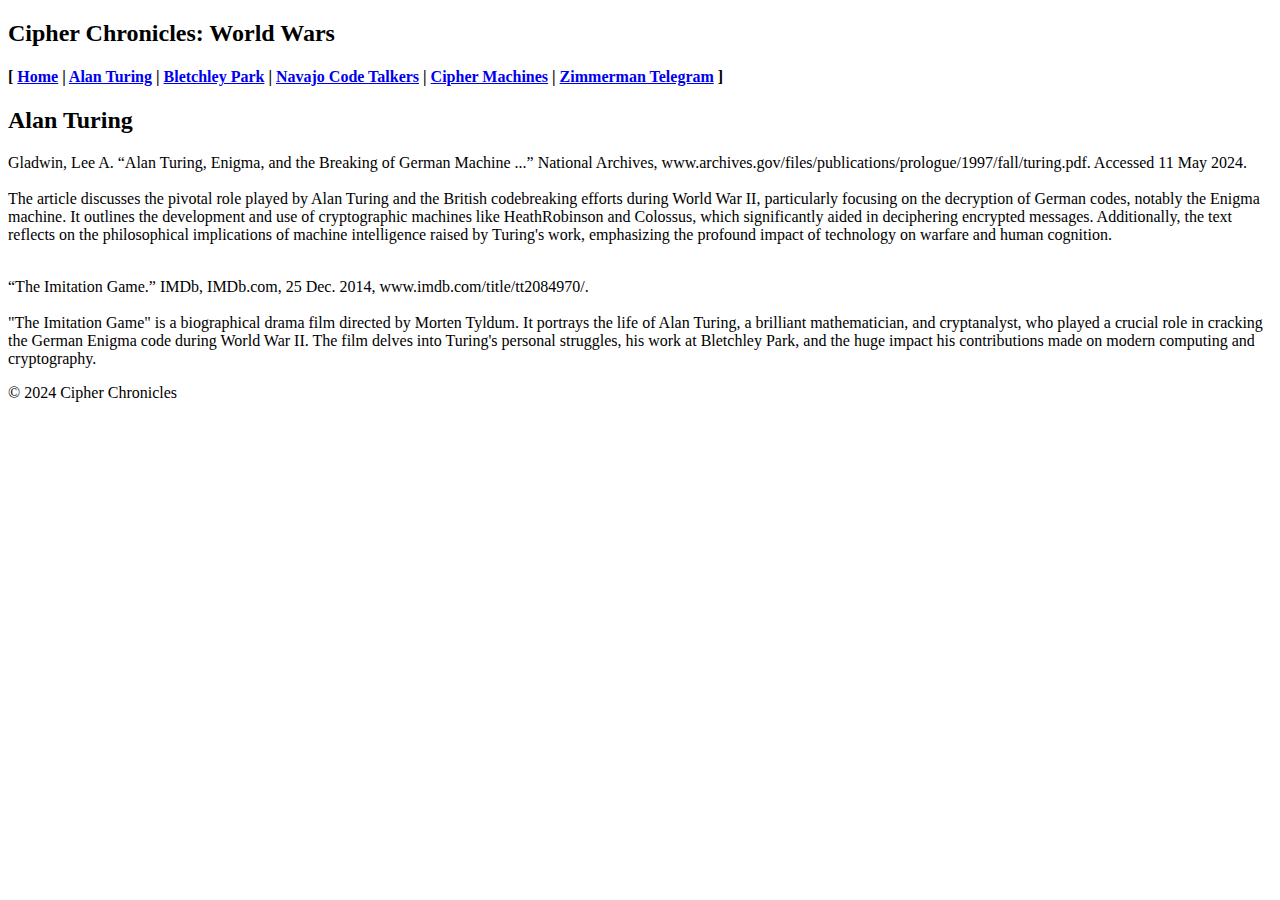
<file: alan_turing.html>
<!DOCTYPE html>
<html lang="en">
    <head>
        <meta charset="UTF-8">
        <meta name="viewport" content="width=device-width, initial-scale=1.0">
        <title>Cipher Chronicles</title>
        <link href="style.css" rel="stylesheet" type="text/css" />
    </head>
   
    <body>
        <h2 id="title1">Cipher Chronicles: World Wars</h2>
        <h4>[ <a href="index.html">Home</a> | <a href="alan_turing.html">Alan Turing</a> | <a href="bletchley_park.html">Bletchley Park</a> | <a href="code_talkers.html">Navajo Code Talkers</a> | <a href="cipher_machines.html">Cipher Machines</a> | <a href="zimmerman_telegram.html">Zimmerman Telegram</a> ]</h4>
        <h2>Alan Turing</h2>
        <p class="citation">Gladwin, Lee A. “Alan Turing, Enigma, and the Breaking of German Machine ...” National Archives, www.archives.gov/files/publications/prologue/1997/fall/turing.pdf. Accessed 11 May 2024.<br><br> 
            The article discusses the pivotal role played by Alan Turing and the British codebreaking efforts during World War II, particularly focusing on the decryption of German codes, notably the Enigma machine. 
            It outlines the development and use of cryptographic machines like HeathRobinson and Colossus, which significantly aided in deciphering encrypted messages. Additionally, the text reflects on the philosophical implications 
            of machine intelligence raised by Turing's work, emphasizing the profound impact of technology on warfare and human cognition.<br><br></p>

        <p class="citation">“The Imitation Game.” IMDb, IMDb.com, 25 Dec. 2014, www.imdb.com/title/tt2084970/.<br><br>
            "The Imitation Game" is a biographical drama film directed by Morten Tyldum. It portrays the life of Alan Turing, a brilliant mathematician, and cryptanalyst, who played a crucial role in cracking the German Enigma code during World War II. The film delves into Turing's personal struggles, his work at Bletchley Park, 
            and the huge impact his contributions made on modern computing and cryptography.</p>
        <footer>&copy; 2024 Cipher Chronicles</footer>
    </body>
</html>
</file>
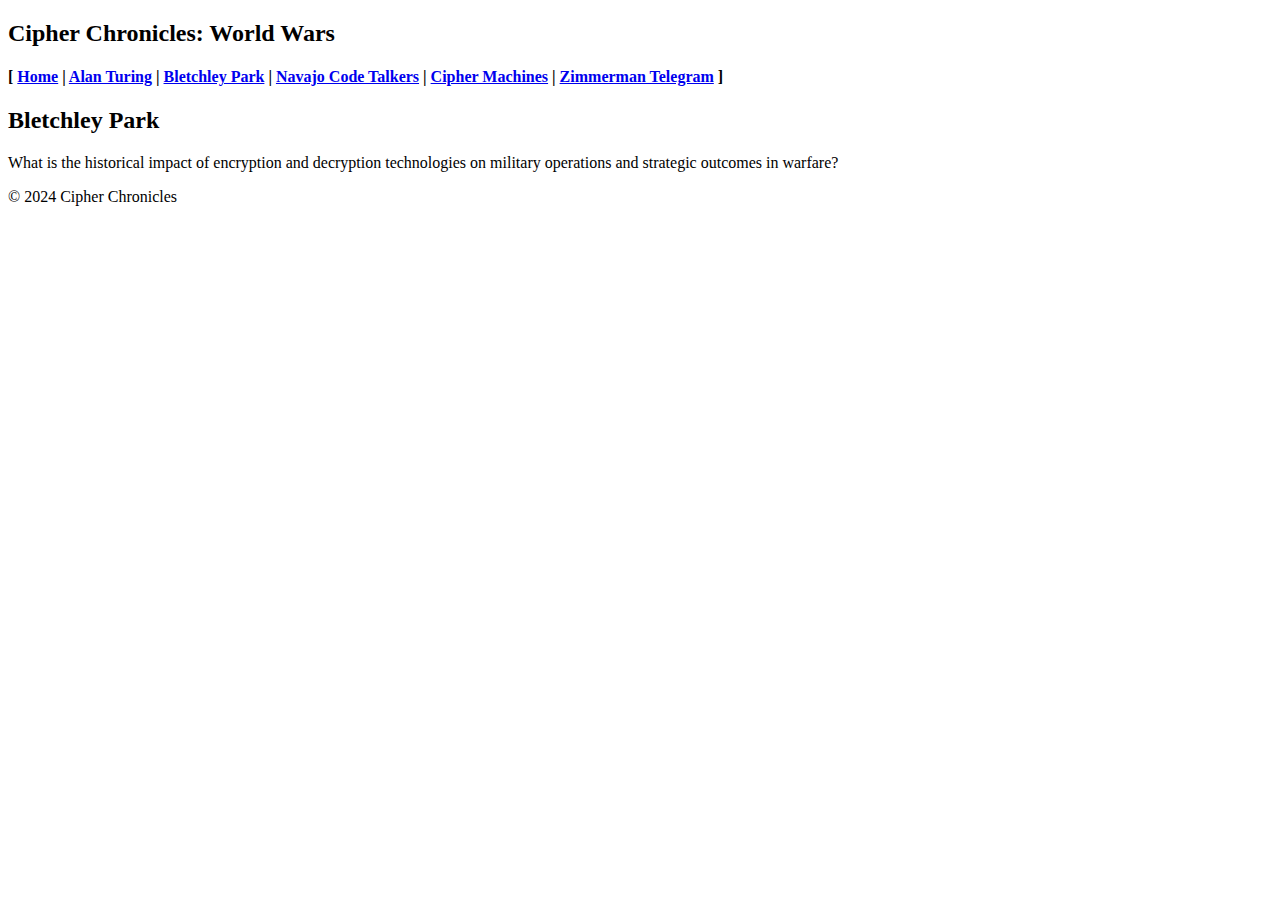
<file: bletchley_park.html>
<!DOCTYPE html>
<html lang="en">
    <head>
        <meta charset="UTF-8">
        <meta name="viewport" content="width=device-width, initial-scale=1.0">
        <title>Cipher Chronicles</title>
        <link href="style.css" rel="stylesheet" type="text/css" />
    </head>
   
    <body>
        <h2 id="title1">Cipher Chronicles: World Wars</h2>
        <h4>[ <a href="index.html">Home</a> | <a href="alan_turing.html">Alan Turing</a> | <a href="bletchley_park.html">Bletchley Park</a> | <a href="code_talkers.html">Navajo Code Talkers</a> | <a href="cipher_machines.html">Cipher Machines</a> | <a href="zimmerman_telegram.html">Zimmerman Telegram</a> ]</h4>
        <h2>Bletchley Park</h2>
        <p>What is the historical impact of encryption and decryption technologies on military operations and strategic outcomes in warfare?</p>
        <footer>&copy; 2024 Cipher Chronicles</footer>
    </body>
</html>
</file>
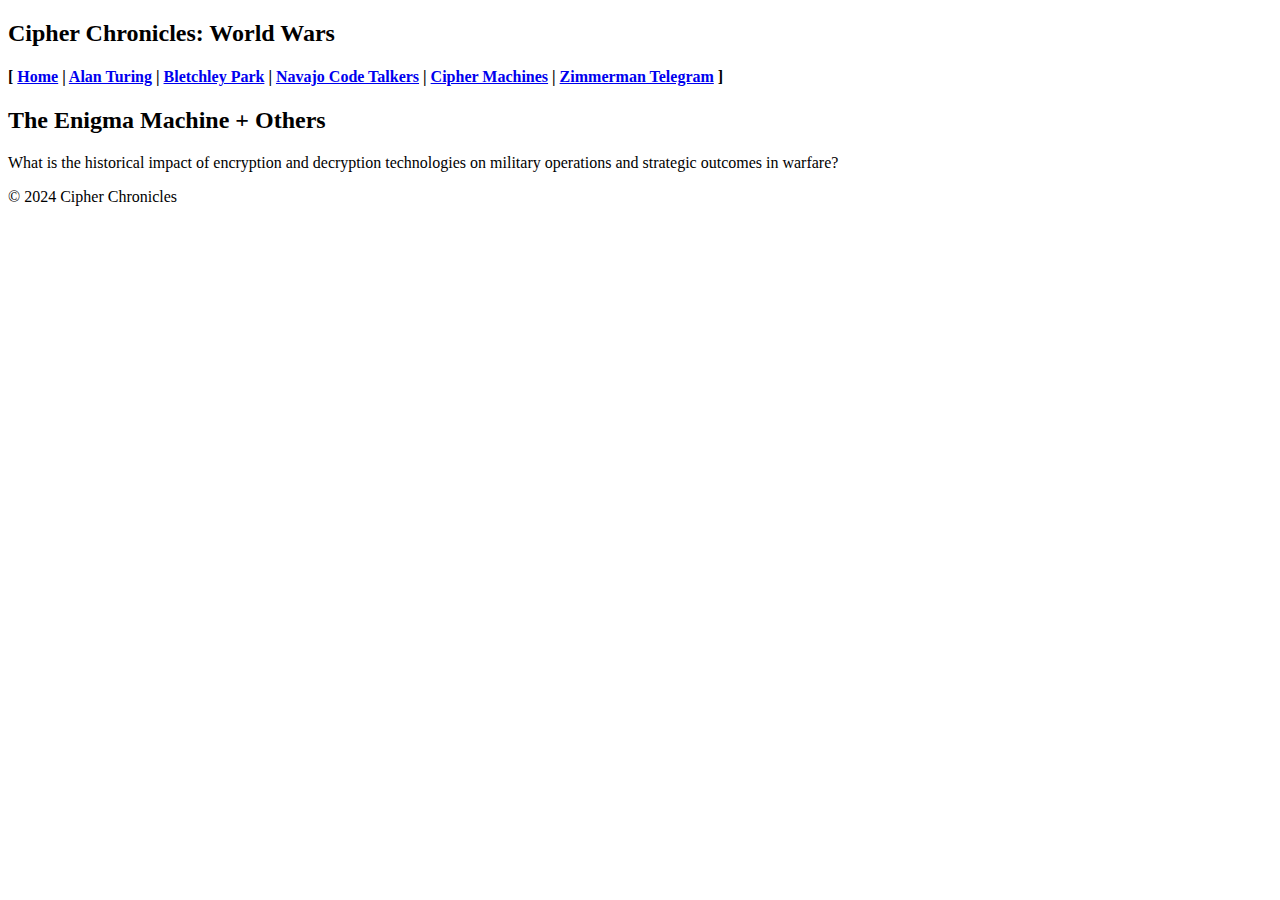
<file: cipher_machines.html>
<!DOCTYPE html>
<html lang="en">
    <head>
        <meta charset="UTF-8">
        <meta name="viewport" content="width=device-width, initial-scale=1.0">
        <title>Cipher Chronicles</title>
        <link href="style.css" rel="stylesheet" type="text/css" />
    </head>
   
    <body>
        <h2 id="title1">Cipher Chronicles: World Wars</h2>
        <h4>[ <a href="index.html">Home</a> | <a href="alan_turing.html">Alan Turing</a> | <a href="bletchley_park.html">Bletchley Park</a> | <a href="code_talkers.html">Navajo Code Talkers</a> | <a href="cipher_machines.html">Cipher Machines</a> | <a href="zimmerman_telegram.html">Zimmerman Telegram</a> ]</h4>
        <h2>The Enigma Machine + Others</h2>
        <p>What is the historical impact of encryption and decryption technologies on military operations and strategic outcomes in warfare?</p>
        <footer>&copy; 2024 Cipher Chronicles</footer>
    </body>
</html>
</file>
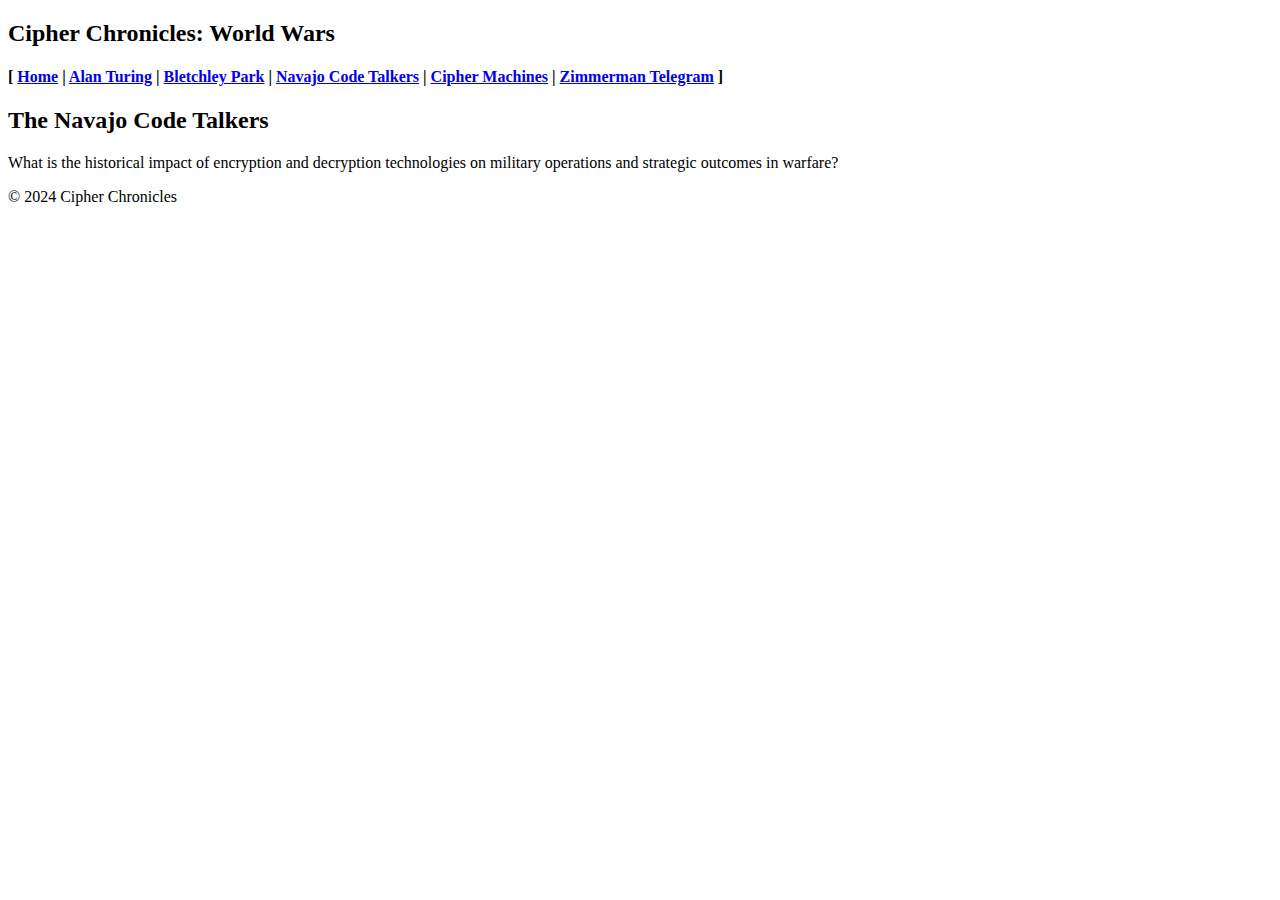
<file: code_talkers.html>
<!DOCTYPE html>
<html lang="en">
    <head>
        <meta charset="UTF-8">
        <meta name="viewport" content="width=device-width, initial-scale=1.0">
        <title>Cipher Chronicles</title>
        <link href="style.css" rel="stylesheet" type="text/css" />
    </head>
   
    <body>
        <h2 id="title1">Cipher Chronicles: World Wars</h2>
        <h4>[ <a href="index.html">Home</a> | <a href="alan_turing.html">Alan Turing</a> | <a href="bletchley_park.html">Bletchley Park</a> | <a href="code_talkers.html">Navajo Code Talkers</a> | <a href="cipher_machines.html">Cipher Machines</a> | <a href="zimmerman_telegram.html">Zimmerman Telegram</a> ]</h4>
        <h2>The Navajo Code Talkers</h2>
        <p>What is the historical impact of encryption and decryption technologies on military operations and strategic outcomes in warfare?</p>
        <footer>&copy; 2024 Cipher Chronicles</footer>
    </body>
</html>
</file>
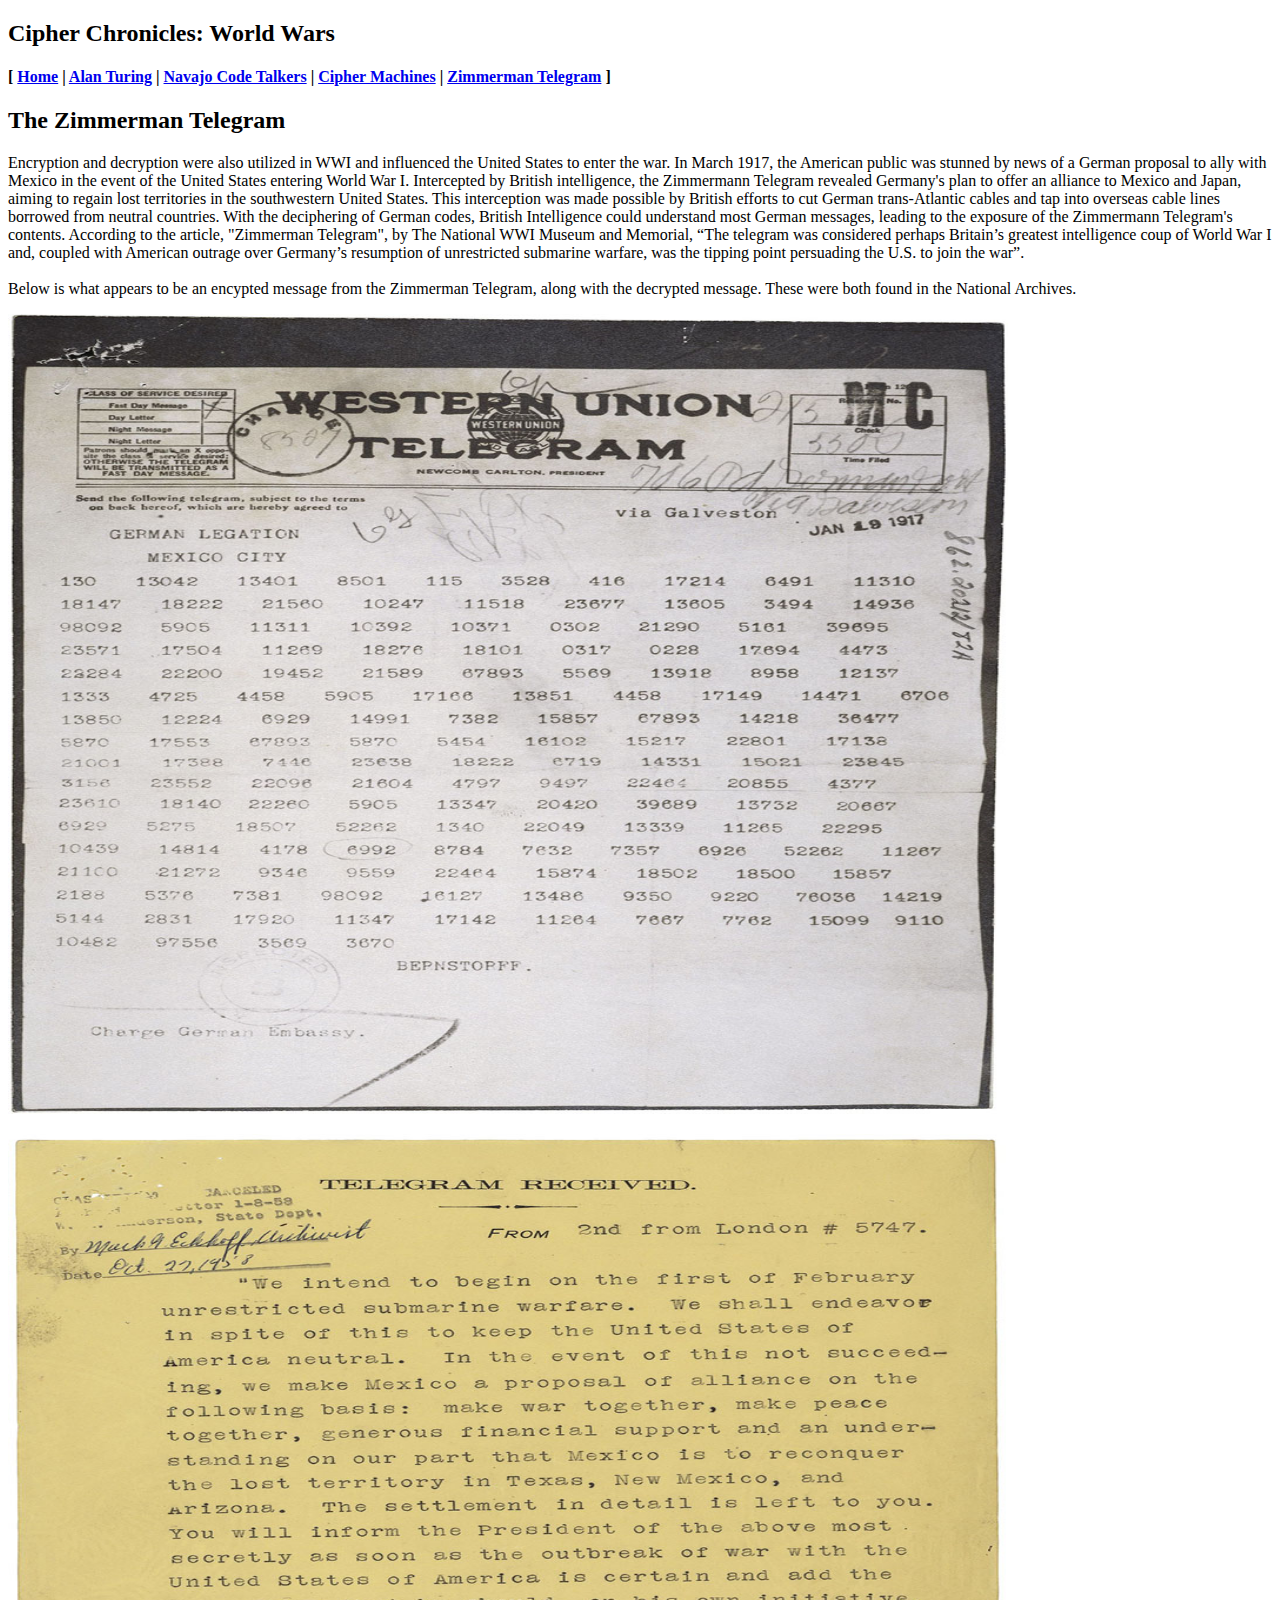
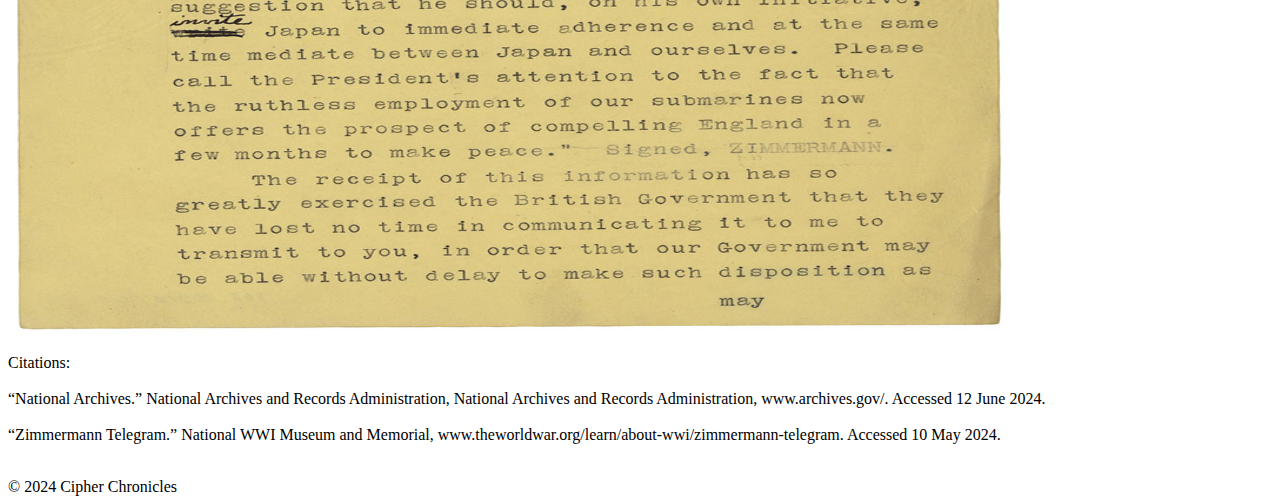
<file: zimmerman_telegram.html>
<!DOCTYPE html>
<html lang="en">
    <head>
        <meta charset="UTF-8">
        <meta name="viewport" content="width=device-width, initial-scale=1.0">
        <title>Cipher Chronicles</title>
        <link href="style.css" rel="stylesheet" type="text/css" />
    </head>
   
    <body>
        <h2 id="title1">Cipher Chronicles: World Wars</h2>
        <h4>[ <a href="index.html">Home</a> | <a href="alan_turing.html">Alan Turing</a> | <a href="code_talkers.html">Navajo Code Talkers</a> | <a href="cipher_machines.html">Cipher Machines</a> | <a href="zimmerman_telegram.html">Zimmerman Telegram</a> ]</h4>
        <h2>The Zimmerman Telegram</h2>
        <p class="citation">
            Encryption and decryption were also utilized in WWI and influenced the United States to enter the war. In March 1917, the American public was stunned by news of a German proposal to ally with Mexico in the event of the United States entering World War I. Intercepted by British intelligence, 
            the Zimmermann Telegram revealed Germany's plan to offer an alliance to Mexico and Japan, aiming to regain lost territories in the southwestern United States. This interception was made possible by British efforts to cut German trans-Atlantic cables and tap into overseas cable lines borrowed from neutral countries. 
            With the deciphering of German codes, British Intelligence could understand most German messages, leading to the exposure of the Zimmermann Telegram's contents. According to the article, "Zimmerman Telegram", by The National WWI Museum and Memorial, 
            “The telegram was considered perhaps Britain’s greatest intelligence coup of World War I and, coupled with American outrage over Germany’s resumption of unrestricted submarine warfare, was the tipping point persuading the U.S. to join the war”.<br><br>
            Below is what appears to be an encypted message from the Zimmerman Telegram, along with the decrypted message. These were both found in the National Archives. 
        </p>
        <p class="citation">
            <img src="zimmerman_code.jpeg" alt="Zimmerman Telegram Code" width="1000" height="800">
        </p>
        <p class="citation">
            <img src="zimmerman_message.jpeg" alt="Zimmerman Telegram Message" width="1000" height="800">
        </p>
        <p class="citation">Citations:<br><br>
            “National Archives.” National Archives and Records Administration, National Archives and Records Administration, www.archives.gov/. Accessed 12 June 2024.<br><br>
            “Zimmermann Telegram.” National WWI Museum and Memorial, www.theworldwar.org/learn/about-wwi/zimmermann-telegram. Accessed 10 May 2024.<br><br> 
        </p>
        <footer>&copy; 2024 Cipher Chronicles</footer>
    </body>
</html>
</file>
<file: style.css>
nav {
    background-color: #333; /* Background color of the nav bar */
    padding: 10px 0; /* Add some vertical padding for better spacing */
}

nav ul {
    list-style-type: none; /* Remove default list bullets */
    margin: 0; /* Remove default margin */
    padding: 0; /* Remove default padding */
    display: flex; /* Use flexbox for horizontal alignment */
    justify-content: center; /* Center items horizontally */
}

nav ul li {
    margin: 0 15px; /* Add space between items */
}

nav ul li a {
    text-decoration: none; /* Remove underline */
    color: white; /* Text color */
    padding: 10px 15px; /* Add padding inside links */
    display: inline-block; /* Ensure clickable area includes padding */
    transition: background-color 0.3s ease; /* Smooth hover effect */
}

nav ul li a:hover {
    background-color: #575757; /* Change background on hover */
    border-radius: 5px; /* Optional: round edges */
}


#name-tag {
    color: #e89ad5;
    font-weight: bold;
    text-transform: uppercase;
    margin-left: 300px;
}

#section1 .content {
    display: flex; /* Enables flexbox layout */
    align-items: center; /* Vertically aligns the content */
    gap: 20px; /* Adds space between the image and paragraph */
}

#section1 img {
    max-width: 300px; /* Ensures the image stays within the specified width */
    height: auto; /* Maintains aspect ratio */
    border-radius: 10px; /* Optional: Adds rounded corners */
}

#section1 p {
    font-family: 'Poppins', sans-serif; /* Aesthetic font */
    font-size: 20px; /* Bigger font size */
    max-width: 600px; /* Restricts the paragraph's width */
    line-height: 1.6; /* Improves readability */
    font-size: 16px; /* Adjusts text size */
    color: #333; /* Sets a neutral text color */
}
</file>
